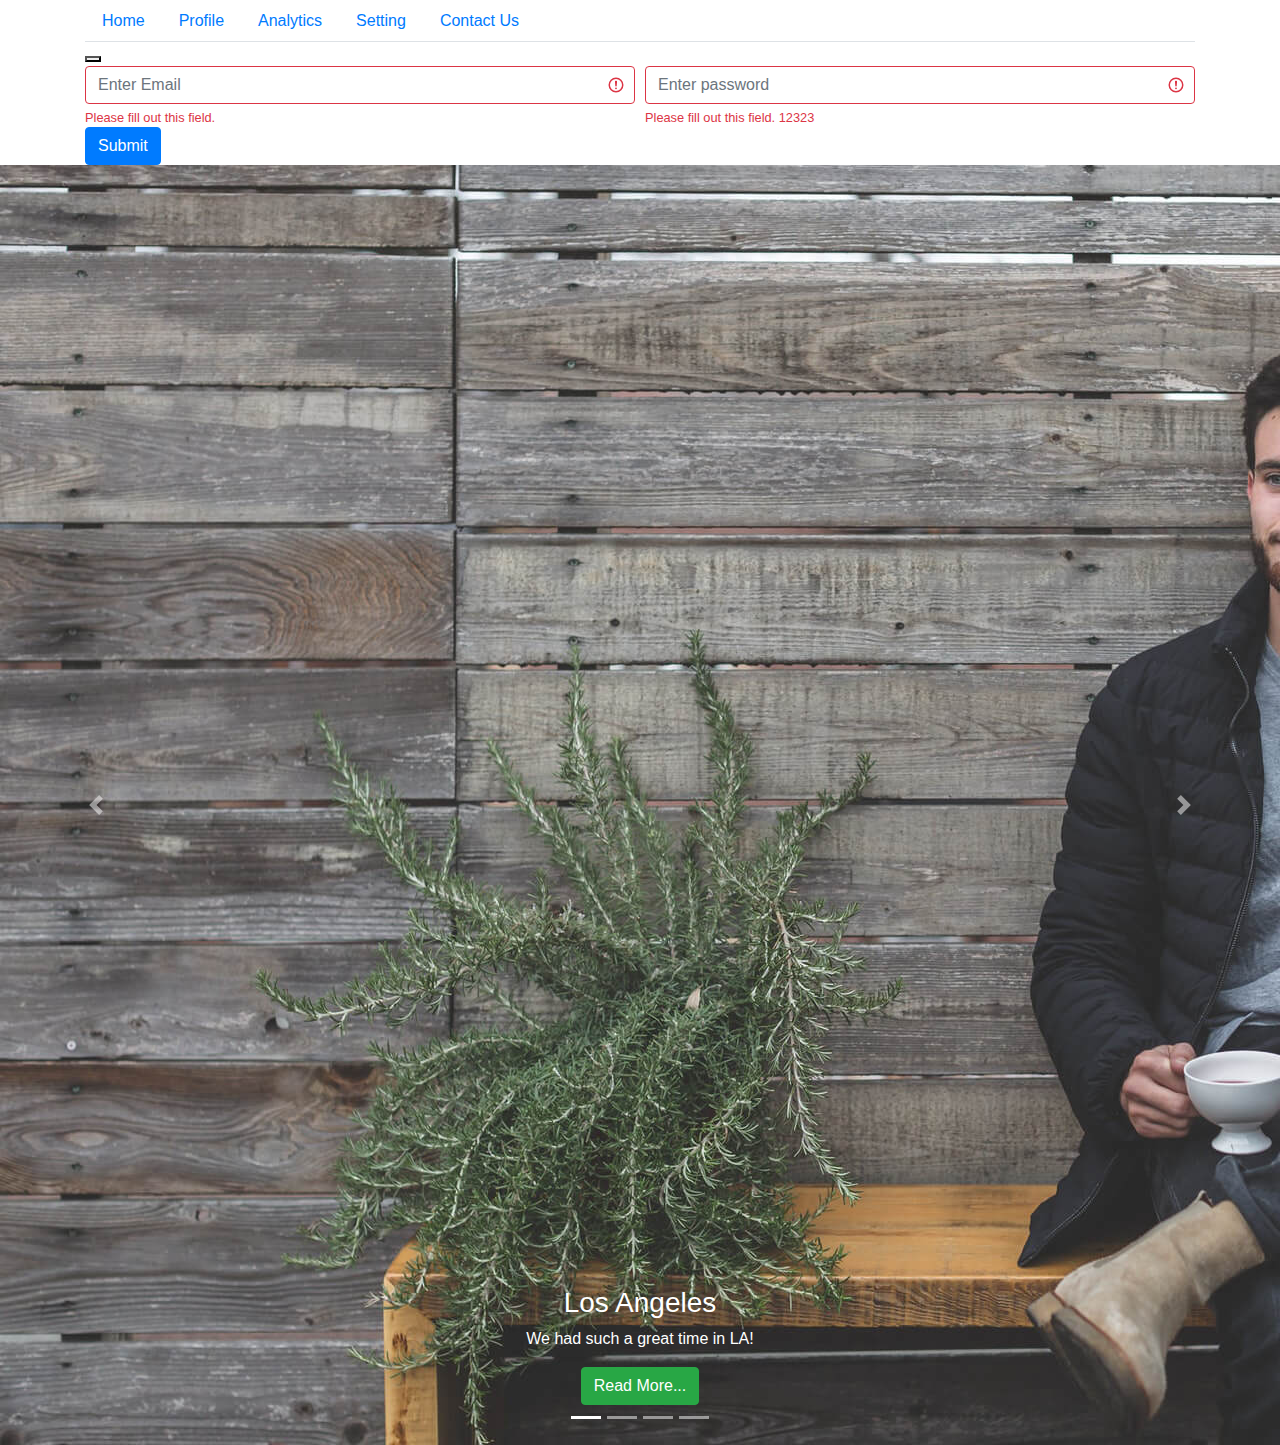
<file: bootstrap.html>
<!DOCTYPE html>
<html lang="en">
<head>
  <title>Bootstrap Example</title>
  <meta charset="utf-8">
  <meta name="viewport" content="width=device-width, initial-scale=1">
  <link rel="stylesheet" href="https://cdnjs.cloudflare.com/ajax/libs/font-awesome/5.15.4/css/all.min.css"/>
  <link rel="stylesheet" href="https://cdn.jsdelivr.net/npm/bootstrap@4.6.2/dist/css/bootstrap.min.css">
  <script src="https://cdn.jsdelivr.net/npm/jquery@3.7.1/dist/jquery.slim.min.js"></script>
  <script src="https://cdn.jsdelivr.net/npm/popper.js@1.16.1/dist/umd/popper.min.js"></script>
  <script src="https://cdn.jsdelivr.net/npm/bootstrap@4.6.2/dist/js/bootstrap.bundle.min.js"></script>
</head>
<body>

<div class="container">
  <ul class="nav nav-tabs">
    <li class="nav-item">
      <a class="nav-link " href="#">Home</a>
    </li>
    <li class="nav-item">
      <a class="nav-link" href="#">Profile</a>
    </li>
    <li class="nav-item">
      <a class="nav-link" href="#">Analytics</a>
    </li>
    <li class="nav-item">
        <a class="nav-link " href="#">Setting</a>
      </li>
      <li class="nav-item">
        <a class="nav-link " href="#">Contact Us</a>
      </li>
      
  </ul>
  <div>
    <button type="search"></button>
</div>
</div>

<div class="container">
  <form action=""  class="was-validated" >
    <div class="form-row">
      <div class="col-md-6 col-sm-12">
        <input type="email" name="" id="" class="form-control" placeholder="Enter Email" required>
        <div class="valid-feedback">Valid.</div>
        <div class="invalid-feedback">Please fill out this field.</div>
      </div>
      <div class="col-md-6 col-sm-12">
        <input type="password" name="" id="" class="form-control" placeholder="Enter password" required>
        <div class="valid-feedback">Valid 123.</div>
        <div class="invalid-feedback">Please fill out this field. 12323</div>
      </div>
    </div>
    <button type="submit" class="btn btn-primary">Submit</button>
  </form>
 
</div>

<div id="demo" class="carousel slide" data-ride="carousel">

  <!-- Indicators -->
  <ul class="carousel-indicators">
    <li data-target="#demo" data-slide-to="0" class="active"></li>
    <li data-target="#demo" data-slide-to="1"></li>
    <li data-target="#demo" data-slide-to="2"></li>
    <li data-target="#demo" data-slide-to="3"></li>
  </ul>

  <!-- The slideshow -->
  <div class="carousel-inner">
    <div class="carousel-item active">
      <img src="Images/hero-bg - Copy (2).jpg" alt="Los Angeles">
      <div class="carousel-caption">
        <h3>Los Angeles</h3>
        <p>We had such a great time in LA!</p>
        <button class="btn btn-success">Read More...</button>
      </div>
    </div>
    <div class="carousel-item">
      <img src="Images/hero-bg.jpg" alt="Chicago">
    </div>
    <div class="carousel-item">
      <img src="Images/portfolio-1.jpg" alt="New York">
    </div>
    <div class="carousel-item">
      <img src="Images/portfolio-5.jpg" alt="New York">
    </div>
  </div>

  <!-- Left and right controls -->
  <a class="carousel-control-prev" href="#demo" data-slide="prev">
    <span class="carousel-control-prev-icon"></span>
  </a>
  <a class="carousel-control-next" href="#demo" data-slide="next">
    <span class="carousel-control-next-icon"></span>
  </a>

</div>

</body>
</html>
</file>
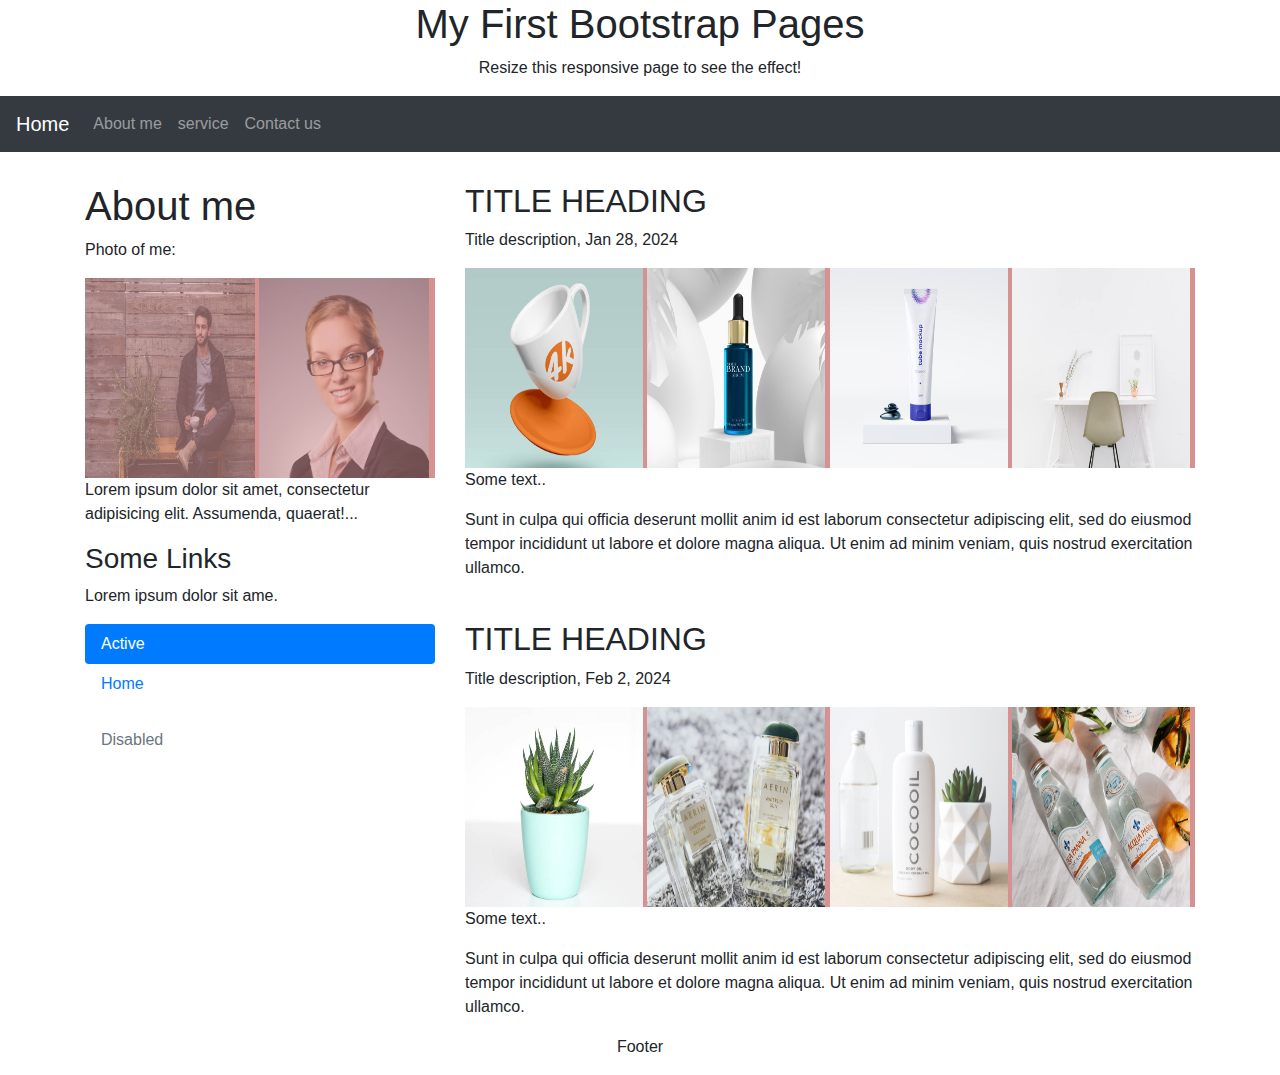
<file: poster.html>
<!DOCTYPE html>
<html lang="en">
<head>
    <meta charset="UTF-8">
    <meta name="viewport" content="width=device-width, initial-scale=1.0">
    <title>bootstrap pages</title>
    <link rel="stylesheet" href="https://cdn.jsdelivr.net/npm/bootstrap@4.6.2/dist/css/bootstrap.min.css">
  <script src="https://cdn.jsdelivr.net/npm/jquery@3.7.1/dist/jquery.slim.min.js"></script>
  <script src="https://cdn.jsdelivr.net/npm/popper.js@1.16.1/dist/umd/popper.min.js"></script>
  <script src="https://cdn.jsdelivr.net/npm/bootstrap@4.6.2/dist/js/bootstrap.bundle.min.js"></script>
    <style>
      .fakeimg{
        height: 200px;
        background: rgb(214, 145, 145);
      }
      .screen{
       height: 200px;
       width: 170px;
       opacity: 0.5;

      }
      .screen:hover{
        height: 200px;
        width: 350px;
        opacity: 1;
      } 
      .screen1{
       height: 200px;
       width: 170px;
       opacity: 0.5;

      }
      .screen1:hover{
        height: 200px;
        width: 350px;
        opacity: 1;
      } 
    </style>
</head>
<body>
   <div class="text-center" style="margin-bottom:0">
    <h1>My First Bootstrap Pages</h1>
    <p>Resize this responsive page to see the effect!</p>
   </div>

   <nav class="navbar navbar-expand-sm bg-dark navbar-dark">
    <a class="navbar-brand" href="#">Home</a>
    <button class="navbar-toggler" type="button" data-toggle="collapse" data-target="#collapsibleNavbar">
      <span class="navbar-toggler-icon"></span>
    </button>
    <div class="collapse navbar-collapse" id="collapsibleNavbar">
        <ul class="navbar-nav">
         <li class="nav-item">
           <a class="nav-link" href="#">About me</a>
         </li>
         <li class="nav-item">
            <a class="nav-link" href="#">service</a>
          </li>
          <li class="nav-item">
            <a class="nav-link" href="#">Contact us</a>
          </li>
        </ul>
      </div>
    </nav>
   
      <div class="container" style="margin-top:30px">
        <div class="row">
            <div class="col-sm-4">
                <h1>About me</h1>
                <p>Photo of me:</p>
                <div class="fakeimg ">
                  <img src="Images/hero-bg.jpg"  class="screen">
                  <img src="Images/testimonials-3.jpg" class="screen1">

                </div>
                <p>Lorem ipsum dolor sit amet, consectetur adipisicing elit. Assumenda, quaerat!...</p>
                <h3>Some Links</h3>
                <p>Lorem ipsum dolor sit ame.</p>
                <ul class="nav nav-pills flex-column">
                  <li class="nav-item">
                    <a class="nav-link active" href="#">Active</a>
                  </li>
                  <li class="nav-item">
                    <a class="nav-link" href="#">Home</a>
                  </li>
                  <li class="nav-item">
                    <a class="nav-link" href="#"></a>
                  </li>
                  <li class="nav-item">
                    <a class="nav-link disabled" href="#">Disabled</a>
                  </li>
                </ul>
              </div>
              <div class="col-sm-8">
                <h2>TITLE HEADING</h2>
                <p>Title description, Jan 28, 2024</p>
                <div class="fakeimg">
                    <img src="Images/portfolio-1.jpg" height="200px" width="178px">
                    <img src="Images/portfolio-2.jpg" height="200px" width="178px">
                    <img src="Images/portfolio-3.jpg" height="200px" width="178px">
                    <img src="Images/portfolio-8.jpg" height="200px" width="178px">
                </div>
                <p>Some text..</p>
                <p> Sunt in culpa qui officia deserunt mollit anim id est laborum consectetur adipiscing elit, sed do eiusmod tempor incididunt ut labore et dolore magna aliqua. Ut enim ad minim veniam, quis nostrud exercitation ullamco.</p>
                <br>
                <h2>TITLE HEADING</h2>
                <p>Title description, Feb 2, 2024</p>
                <div class="fakeimg">
                    <img src="Images/portfolio-4.jpg" height="200px" width="178px">
                    <img src="Images/portfolio-5.jpg" height="200px" width="178px">
                    <img src="Images/portfolio-6.jpg" height="200px" width="178px">
                    <img src="Images/portfolio-7.jpg" height="200px" width="178px">

                </div>
                <p>Some text..</p>
                <p>Sunt in culpa qui officia deserunt mollit anim id est laborum consectetur adipiscing elit, sed do eiusmod tempor incididunt ut labore et dolore magna aliqua. Ut enim ad minim veniam, quis nostrud exercitation ullamco.</p>
              </div>
            </div>
          </div>
          <div class=" text-center" style="margin-bottom:0">
            <p>Footer</p>
          </div>
     
  
</body>
</html>
</file>
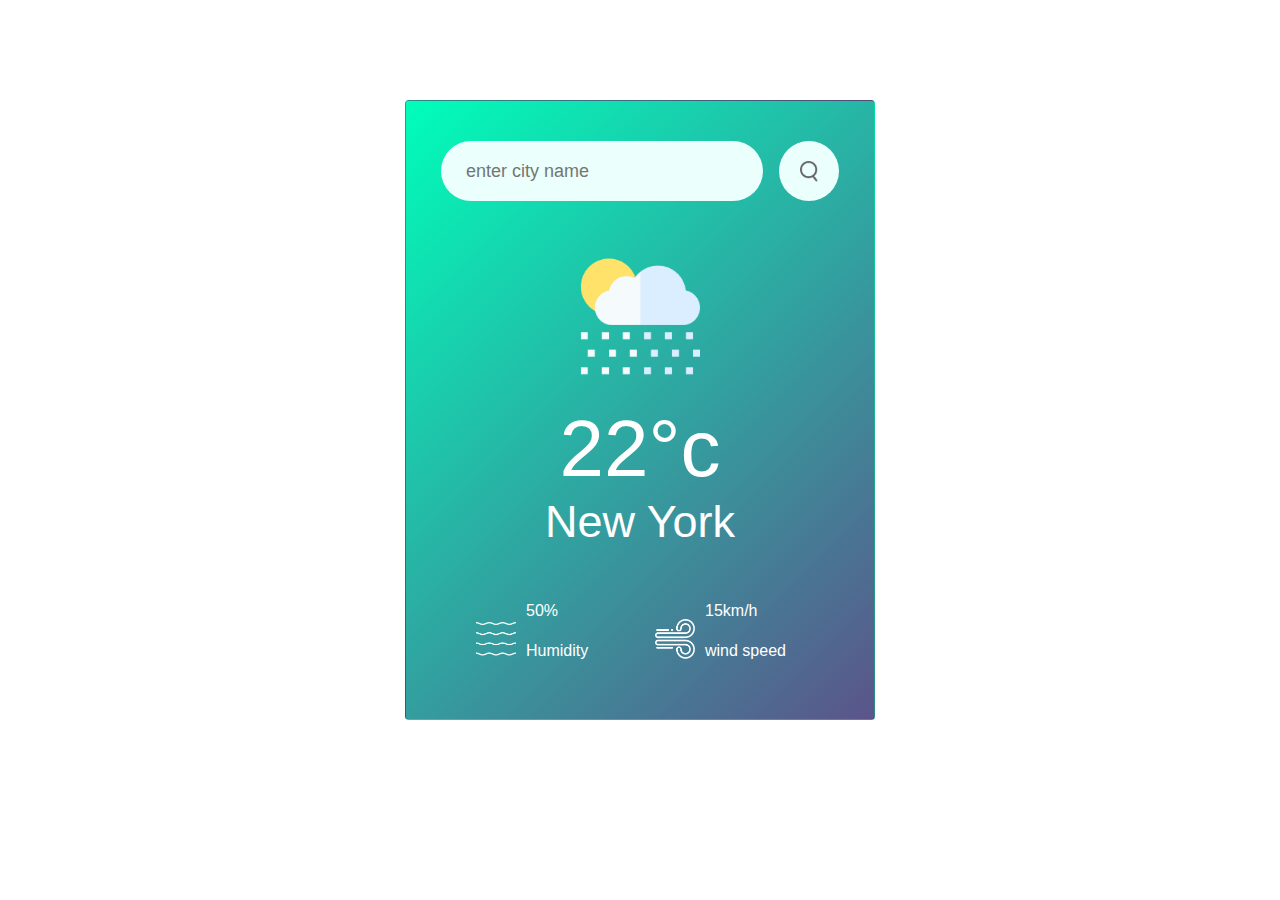
<file: weather.html>
<!DOCTYPE html>
<html lang="en">
<head>
    <meta charset="UTF-8">
    <meta name="viewport" content="width=device-width, initial-scale=1.0">
    <title>weather app</title>
    <link rel="stylesheet" href="weather.css">
    <link rel="stylesheet" href="https://cdn.jsdelivr.net/npm/bootstrap@4.6.2/dist/css/bootstrap.min.css">
  <script src="https://cdn.jsdelivr.net/npm/jquery@3.7.1/dist/jquery.slim.min.js"></script>
  <script src="https://cdn.jsdelivr.net/npm/popper.js@1.16.1/dist/umd/popper.min.js"></script>
  <script src="https://cdn.jsdelivr.net/npm/bootstrap@4.6.2/dist/js/bootstrap.bundle.min.js"></script>
</head>
<body>
   

    <div class="card">
        <div class="search">
            <input type="text" placeholder="enter city name" spellcheck="false">
            <button>
            <img src="Images/search.png" >
            </button>
        </div>
        <div class="weather">
            <img src="Images/rain.png" class="weather-icon">
            <h1 class="temp">22°c</h1>
            <h2 class="city">New York </h2>
                <div class="details">
                    <div class="col">
                        <img src="Images/humidity.png" >
                        <div>
                            <p class="humidity">50%</p>
                            <p>Humidity</p>
                        </div>
                    </div>
                    <div class="col">
                        <img src="Images/wind.png" >
                        <div>
                            <p class="wind">15km/h</p>
                            <p>wind speed</p>
                        </div>
                    </div>
                </div>
        </div>
    </div>
    
    
    <script>

      const apiKey = "863242cfb2b1d357e6093d9a4df19a4b";
      const apiUrl = "https://api.openweathermap.org/data/2.5/weather?units=metric&q=";

      const searckBox = document.querySelector(".search input");
      const searchBtn = document.querySelector(".search button");
      const weatherIcon = document.querySelector(".weather-icon");

      async function checkWeather(city){
         const response = await fetch(apiUrl + city + '.&appid=${apiKey}');

         if(response.status == 404){
             document.querySelector(".error").style.display = "block";
             document.querySelector("weather").style.display = "none";

         }else{
         var data = await response.json();

         document.querySelector("city").innerHTML =data.name;
         document.querySelector(".temp").innerHTML =Math.round(data.main.temp) + "°c";
        document.querySelector("humidity").innerHTML = data.main.humidity + "%";
         document.querySelector(".wind").innerHTML = data.wind.speed + "km/h";

         if(data.weather[0].main == "clouds"){
             weatherIcon.src = "images/clouds.png";
         }
         else if(data.weather[0].main == "clear"){
             weatherIcon.src = "images/clear.png";
         }
         else if(data.weather[0].main == "Rain"){
             weatherIcon.src = "images/rain.png";
         }
         else if(data.weather[0].main == "Drizzle"){
             weatherIcon.src = "images/drizzle.png";
         }
         else if(data.weather[0].main == "Mist"){
            weatherIcon.src = "images/mist.png";
         }
        
       document.querySelector(".weather").style.display = "block";
       document.querySelector(".error").style.display = "none";

       }
      }

     searchBtn.addEventListener("click", ()=>{
        checkweather(searchBox.value);
     })

    </script>
    
</body>
</html>
</file>
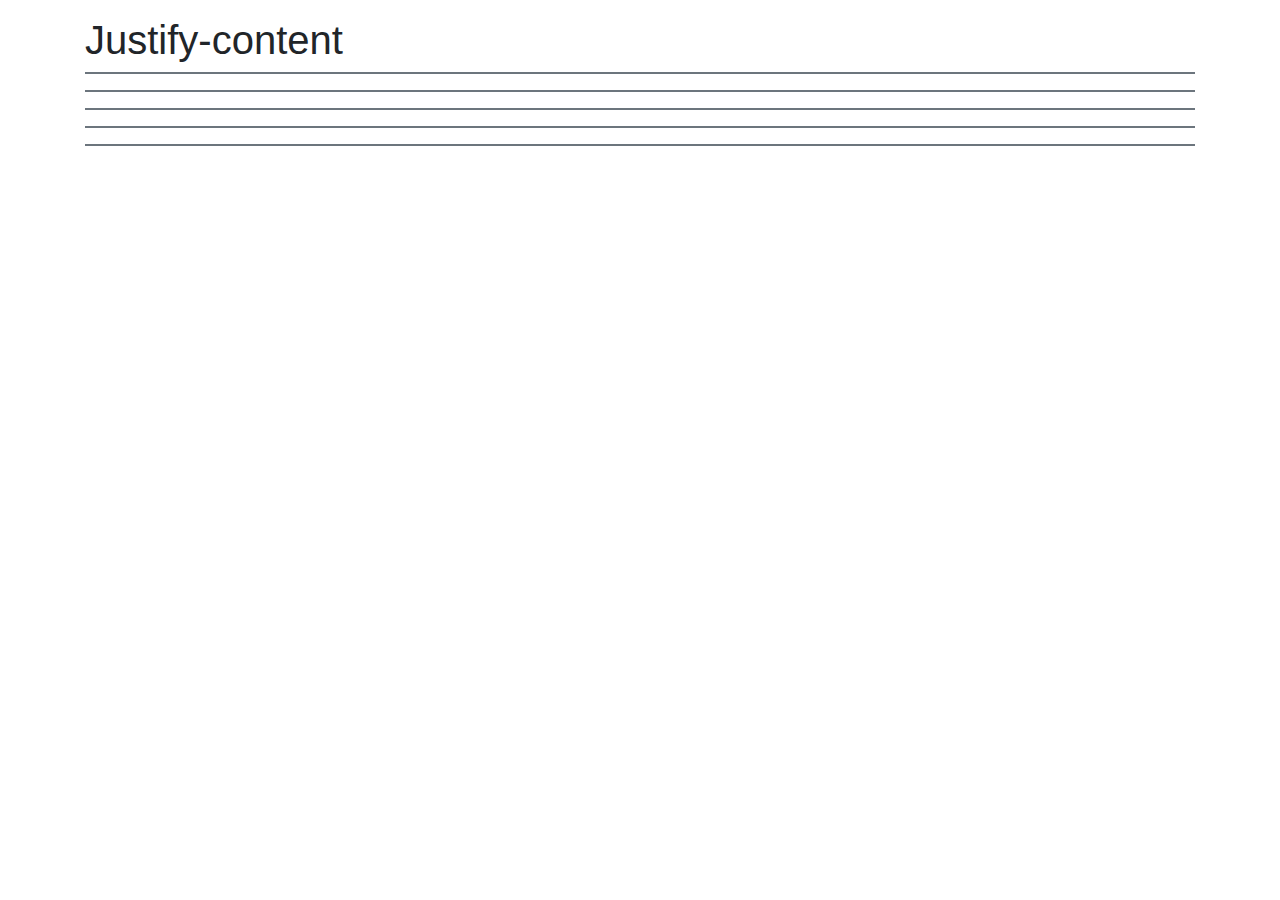
<file: Images/justify.html>
<!DOCTYPE html>
<html lang="en">
<head>
    <meta charset="UTF-8">
    <meta name="viewport" content="width=device-width, initial-scale=1.0">
    <title>justify content</title>
    <link rel="stylesheet" href="https://maxcdn.bootstrapcdn.com/bootstrap/4.3.1/css/bootstrap.min.css">
    <link rel="stylesheet" href="https://use.fontawesome.com/releases/v5.6.3/css/all.css" integrity="sha384-UHRtZLI+pbxtHCWp1t77Bi1L4ZtiqrqD80Kn4Z8NTSRyMA2Fd33n5dQ8lWUE00s/" crossorigin="anonymous"></head>
    <script src="https://ajax.googleapis.com/ajax/libs/jquery/3.5.1/jquery.min.js"></script>
    <script src="https://cdnjs.cloudflare.com/ajax/libs/popper.js/1.16.0/umd/popper.min.js"></script>
    <script src="https://maxcdn.bootstrapcdn.com/bootstrap/4.3.1/js/bootstrap.min.js"></script>
    <link rel="stylesheet" href="https://cdnjs.cloudflare.com/ajax/libs/font-awesome/6.5.1/css/all.min.css" integrity="sha512-DTOQO9RWCH3ppGqcWaEA1BIZOC6xxalwEsw9c2QQeAIftl+Vegovlnee1c9QX4TctnWMn13TZye+giMm8e2LwA==" crossorigin="anonymous" referrerpolicy="no-referrer" />
</head>
<body>
    <i class="fa-brands fa-signal-messenger"></i>
    <div class="container mt-3">
        <h1>Justify-content</h1>
        <div class="d-flex justify-content-start bg-secondary  mb-3">
            <div class="col-1 bg-warning border border-secondary"></div>
            <div class="text-center col-1 bg-white border border-secondary"><i class="fa-brands fa-galactic-republic"></i></div>
            <div class="col-1 bg-success border border-secondary"></div>
        </div>
        <div class="d-flex justify-content-end bg-secondary mb-3">
            <div class="col-1 bg-warning border border-secondary"></div>
            <div class="text-center col-1 bg-white border border-secondary"><i class="fa-brands fa-galactic-republic"></i>
</div>
            <div class="col-1 bg-success border border-secondary"></div>

        </div>
        <div class="d-flex justify-content-center bg-secondary mb-3">
            <div class=" col-1 bg-warning border border-secondary"></div>
            <div class="text-center col-1 bg-white border border-secondary"><i class="fa-brands fa-galactic-republic"></i></div>
            <div class="col-1 bg-success border border-secondary"></div>

        </div>
        <div class="d-flex justify-content-between bg-secondary mb-3">
            <div class="col-1 bg-warning border border-secondary"></div>
            <div class="text-center col-1 bg-white border border-secondary"><i class="fa-brands fa-galactic-republic"></i></div>
            <div class="col-1 bg-success border border-secondary"></div>
        </div>
        <div class="d-flex justify-content-around bg-secondary mb-3">
            <div class="col-1 bg-warning border border-secondary"></div>
            <div class="text-center col-1 bg-white border border-secondary"><i class="fa-brands fa-galactic-republic"></i></div>
            <div class="col-1 bg-success border border-secondary"></div>
        </div>

    </div>
</body>
</html>
</file>
<file: weather.css>
*{
    margin: 0;
    padding: 0;
    font-family: 'poppins', sans-serif;
    box-sizing: border-box;
}
body{
    background: #222;

}
.card{
    width: 90%;
    max-width: 470px;
    background: linear-gradient(135deg,#00feba, #5b548a);
    color: #fff;
    margin: 100px auto 0;
    border-radius: 20px;
    padding: 40px 35px;
    text-align: center;
}
.search{
    width: 100%;
    display: flex;
    align-items: center;
    justify-content: space-between;
}
.search input{
    border: 0;
    outline: 0;
    background: #ebfffc;
    color: #555;
    padding: 10px 25px;
    border-radius: 30px;
    flex: 1;
    margin-right: 16px;
    font-size: 18px;
    height: 60px;
}
.search button{
    border: 0;
    outline: 0;
    background: #ebfffc;
    border-radius: 50%;
    width: 60px;
    height: 60px;
    cursor: pointer;
}
.search button img{
    width: 18px;
    
}
.weather-icon{
    width: 170px;
    margin-top: 30px;
}
.weather h1{
    font-size: 80px;
    font-weight:500 ;
}
.weather h2{
    font-size: 45px;
    font-weight: 400;
    margin-top: -10px;
}

.details{
    display: flex;
    align-items: center;
    justify-content: space-between;
    padding:0 20px;
    margin-top: 50px;
}
.col{
    display: flex;
    align-items: center;
    text-align: left;

}
.col img{
    width: 40px;
    margin-right: 10px;
}

/* .weather{
    display: none;
} */
.error{
    text-align: left;
    margin-left: 10px;
    font-size: 14px;
    margin-top: 10px;
    display: none;
}
</file>
